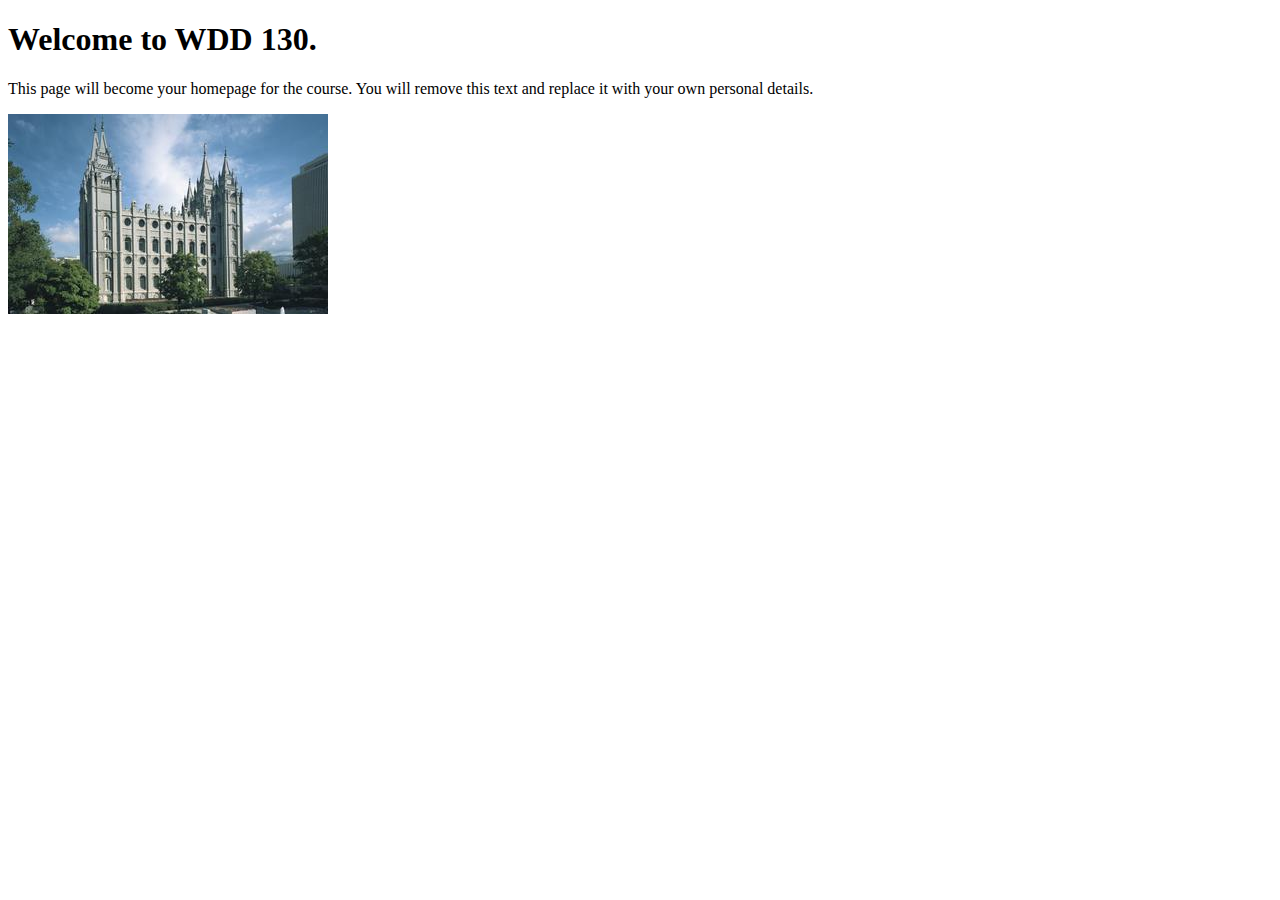
<file: index.html>
<!DOCTYPE html>
<html lang="en">
<head>
    <meta charset="UTF-8">
    <meta name="viewport" content="width=device-width, initial-scale=1.0">
    <title>WDD 130 | Personal Homepage</title>
</head>
<body>
    <h1>Welcome to WDD 130.</h1>
    <p>This page will become your homepage for the course. You will remove this text and replace it with your own personal details.</p>

    <img src="images/salt-lake-temple.jpg" alt="The Salt Lake Temple.">
</body>
</html>
</file>
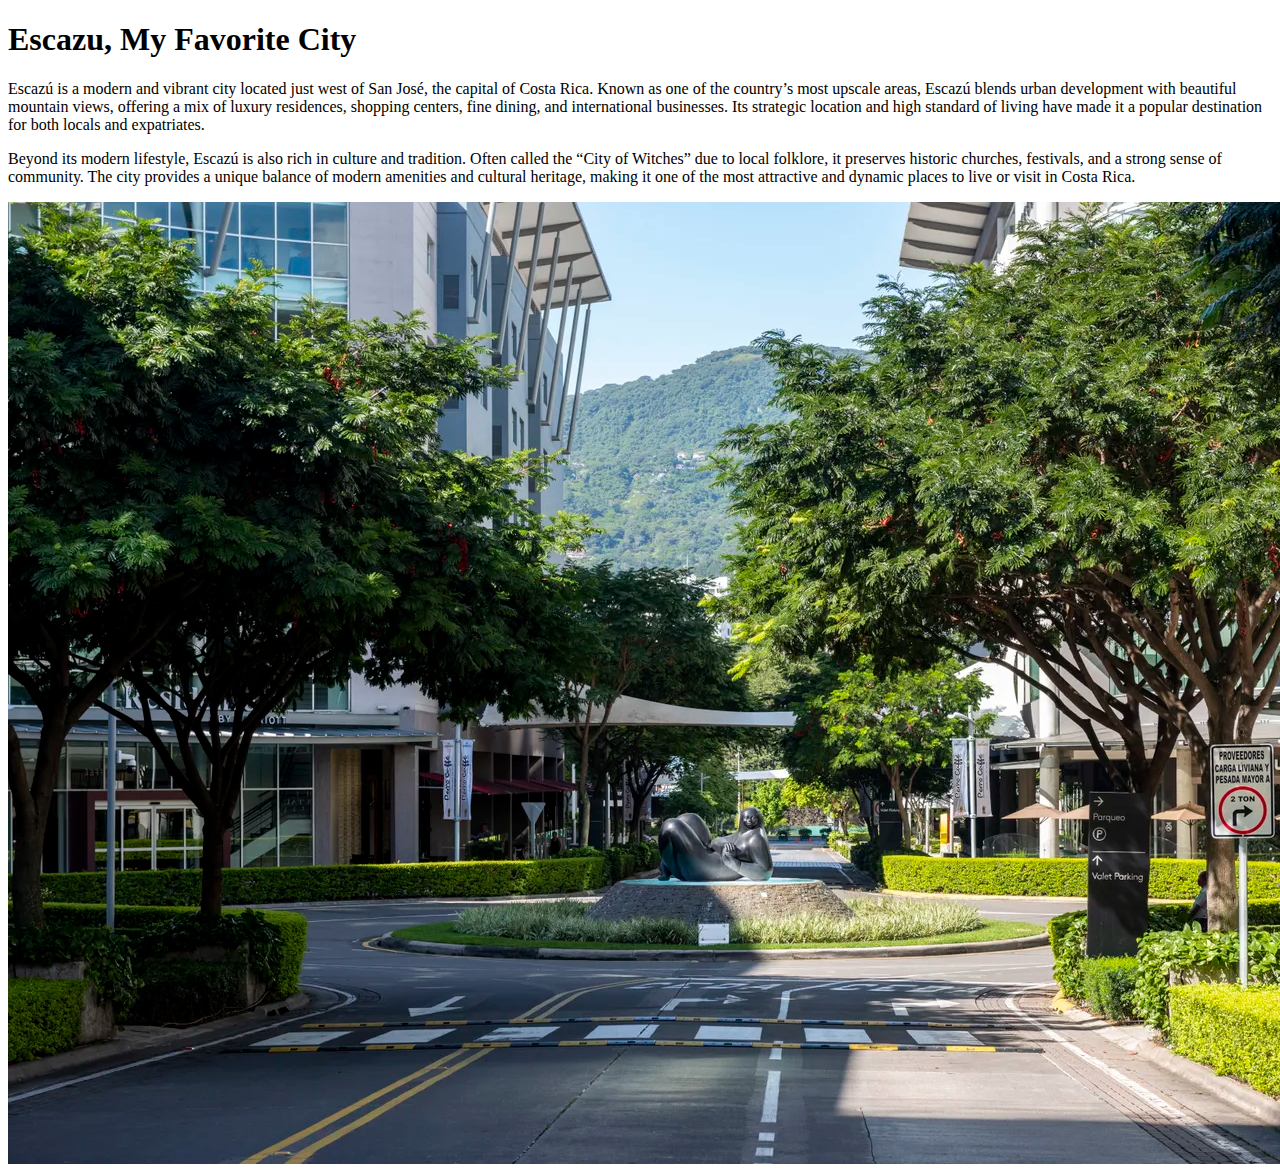
<file: week01/favorite-city.html>
<!DOCTYPE html>
<html lang="en">

<head>
    <meta charset="UTF-8">
    <meta name="viewport" content="width=device-width, initial-scale=1.0">
    <title>Document</title>
</head>

<body>
    <h1>Escazu, My Favorite City</h1>
    <p>Escazú is a modern and vibrant city located just west of San José, the capital of Costa Rica. Known as one of the
        country’s most upscale areas, Escazú blends urban development with beautiful mountain views, offering a mix of
        luxury
        residences, shopping centers, fine dining, and international businesses. Its strategic location and high
        standard of
        living have made it a popular destination for both locals and expatriates.</p>
    <p>Beyond its modern lifestyle, Escazú is also rich in culture and tradition. Often called the “City of Witches” due
        to
        local folklore, it preserves historic churches, festivals, and a strong sense of community. The city provides a
        unique
        balance of modern amenities and cultural heritage, making it one of the most attractive and dynamic places to
        live or
        visit in Costa Rica.</p>

    <img src="./images/Escazu-city.webp" alt="Escazu city">
</body>

</html>
</file>
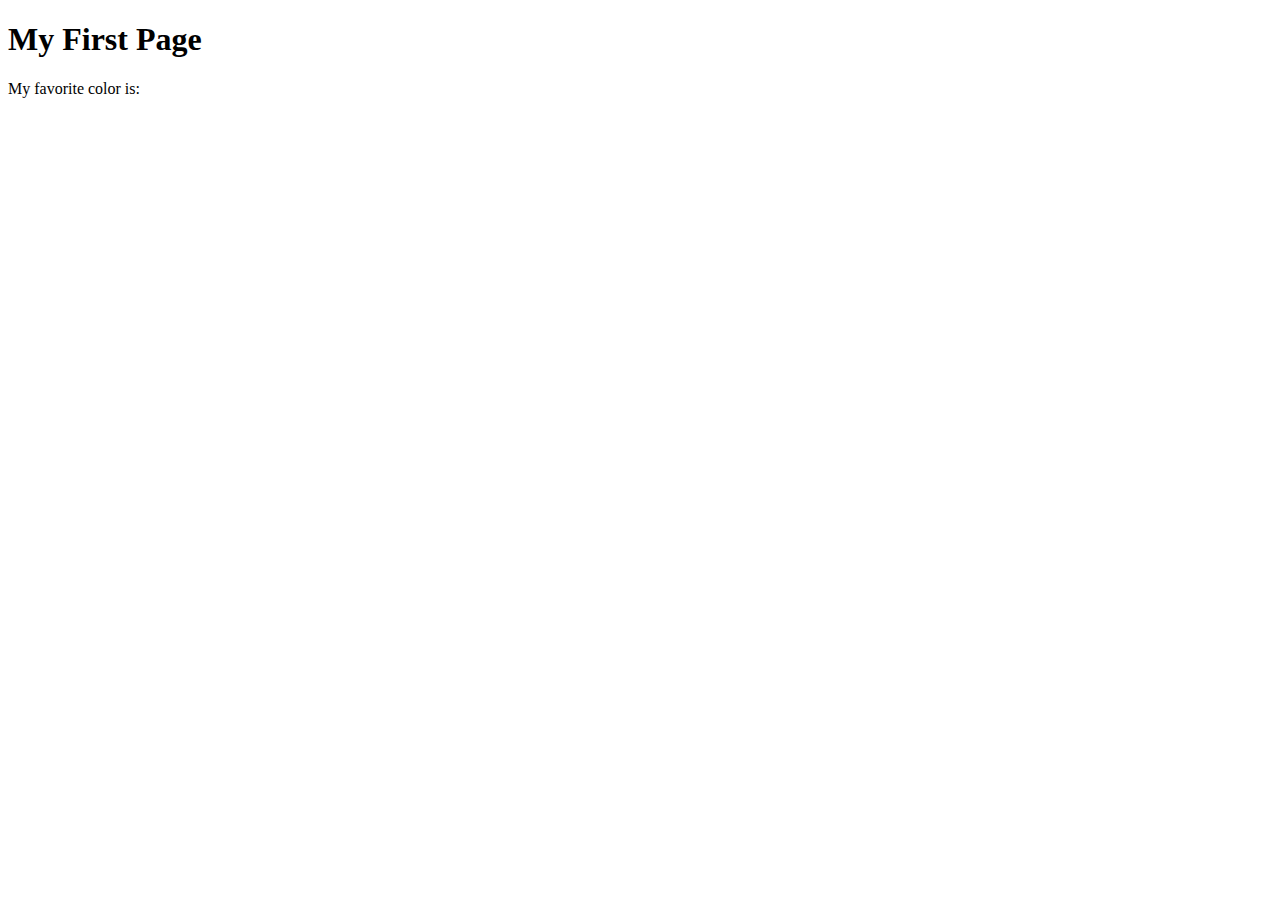
<file: week01/first-page.html>
<!DOCTYPE html>
<html lang="en">
<head>
    <meta charset="UTF-8">
    <meta name="viewport" content="width=device-width, initial-scale=1.0">
    <title>My First Page</title>
</head>
<body>
    <h1>My First Page</h1>
    <p>My favorite color is: </p>
</body>
</html>
</file>
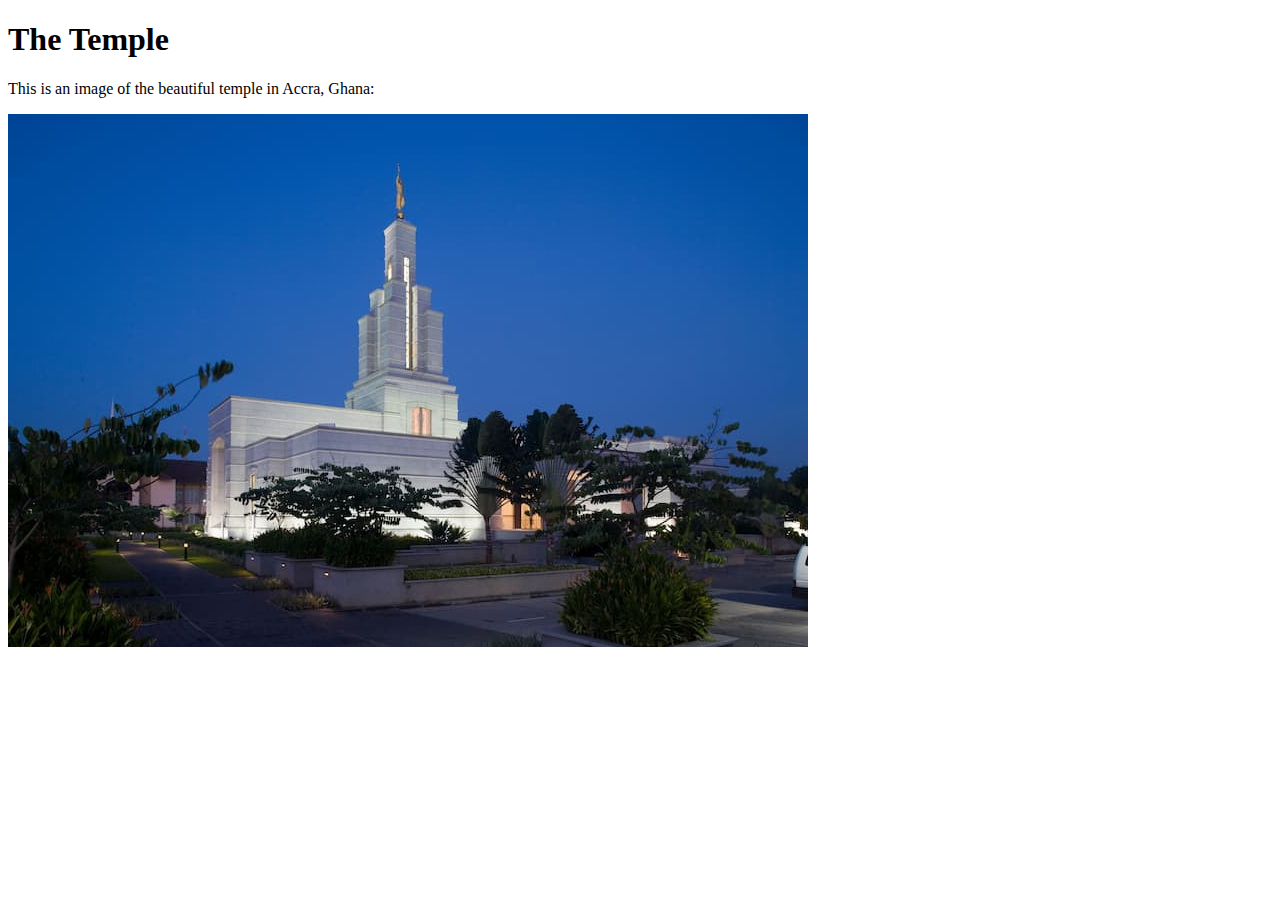
<file: week01/images-solution.html>
<!DOCTYPE html>
<html lang="en">
<head>
    <meta charset="UTF-8">
    <meta name="viewport" content="width=device-width, initial-scale=1.0">
    <title>Temple Image</title>
</head>
<body>
    <h1>The Temple</h1>
    <p>This is an image of the beautiful temple in Accra, Ghana:</p>
    <img src="images/temple-small.jpg" alt="The Accra Ghana Temple">
    
</body>
</html>
</file>
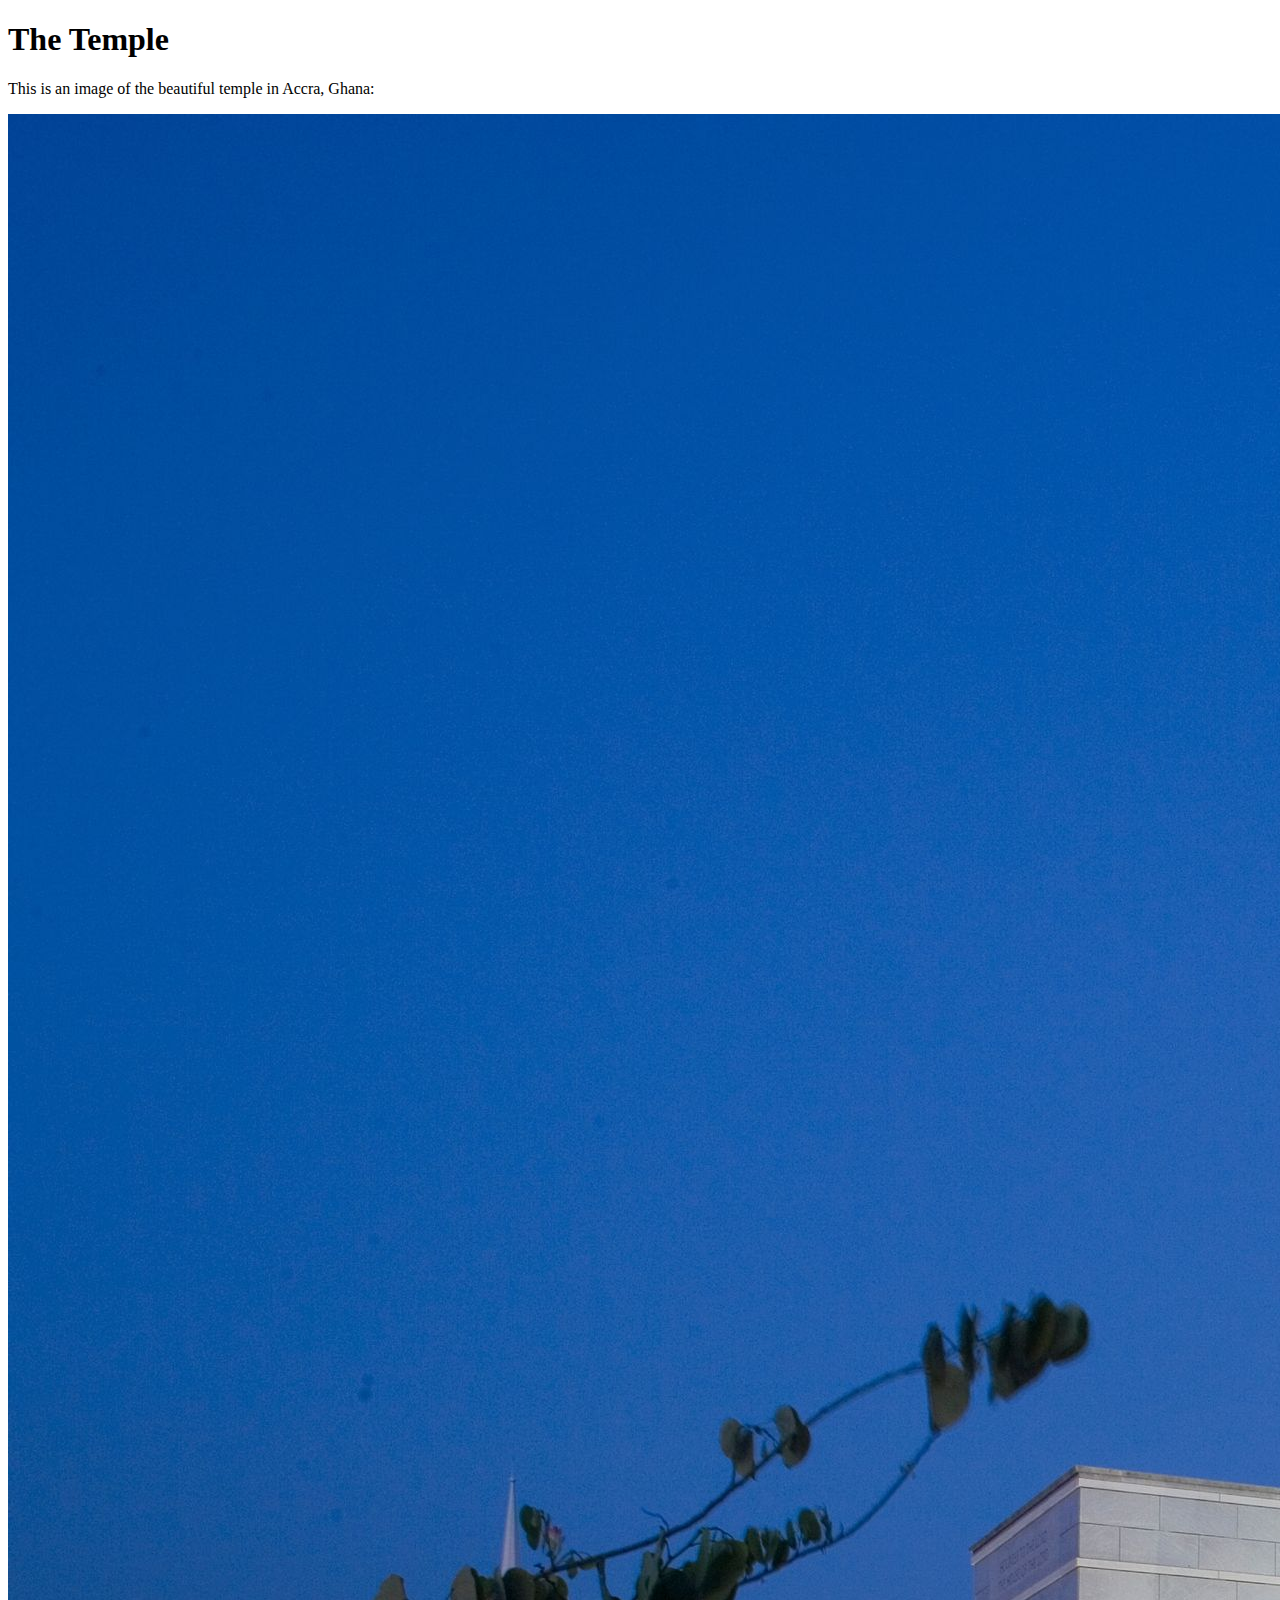
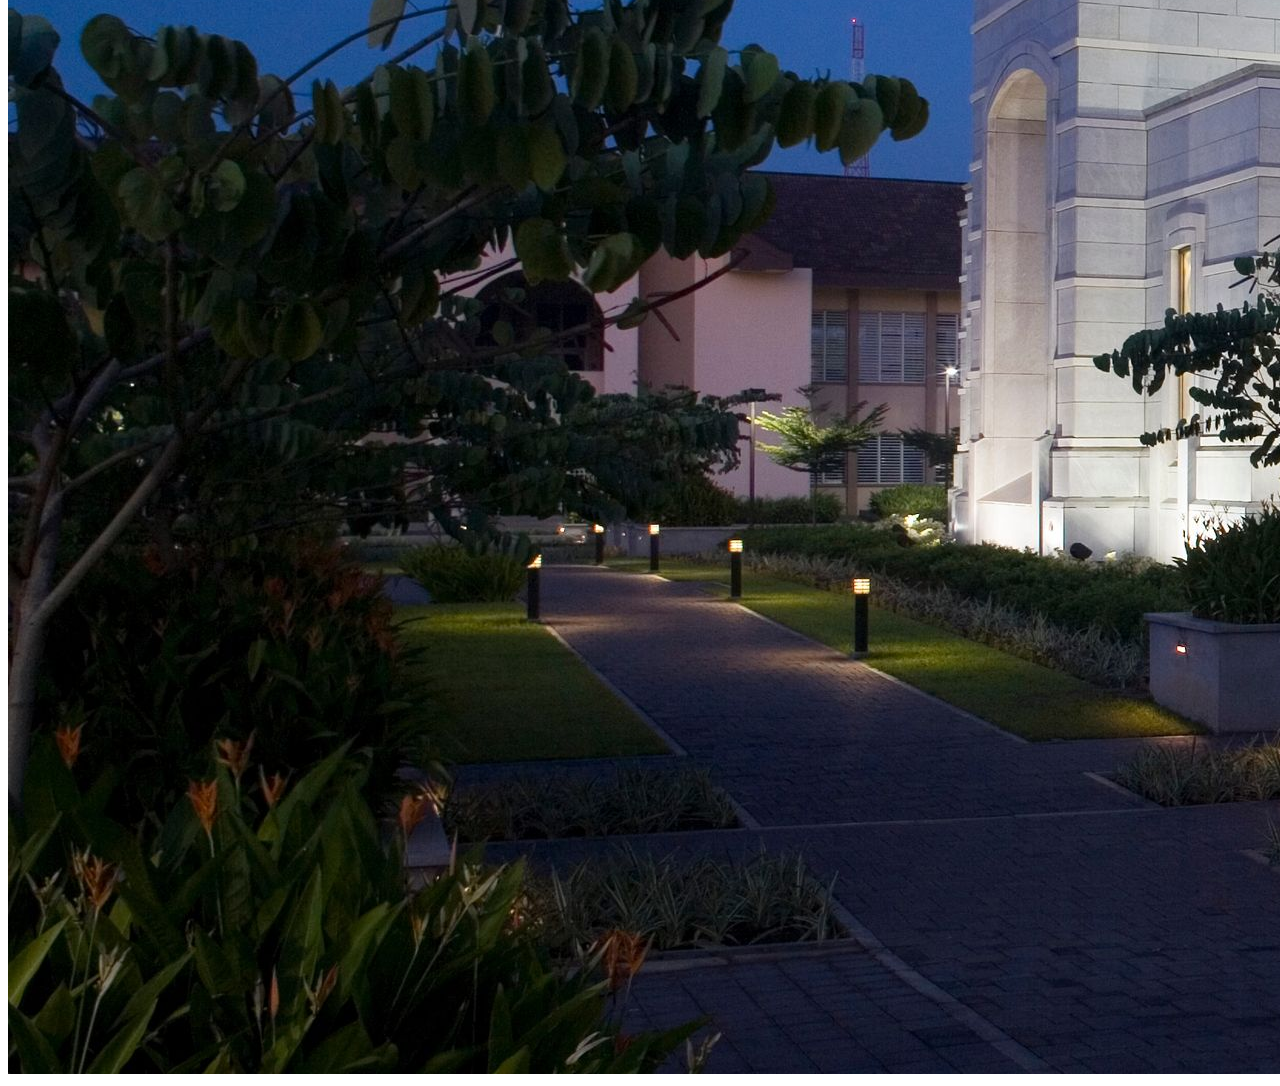
<file: week01/images.html>
<!DOCTYPE html>
<html lang="en">
<head>
    <meta charset="UTF-8">
    <meta name="viewport" content="width=device-width, initial-scale=1.0">
    <title>Temple Image</title>
</head>
<body>
    <h1>The Temple</h1>
    <p>This is an image of the beautiful temple in Accra, Ghana:</p>
    <img src="images/temple-large.jpeg" alt="The Accra Ghana Temple">
    
</body>
</html>
</file>
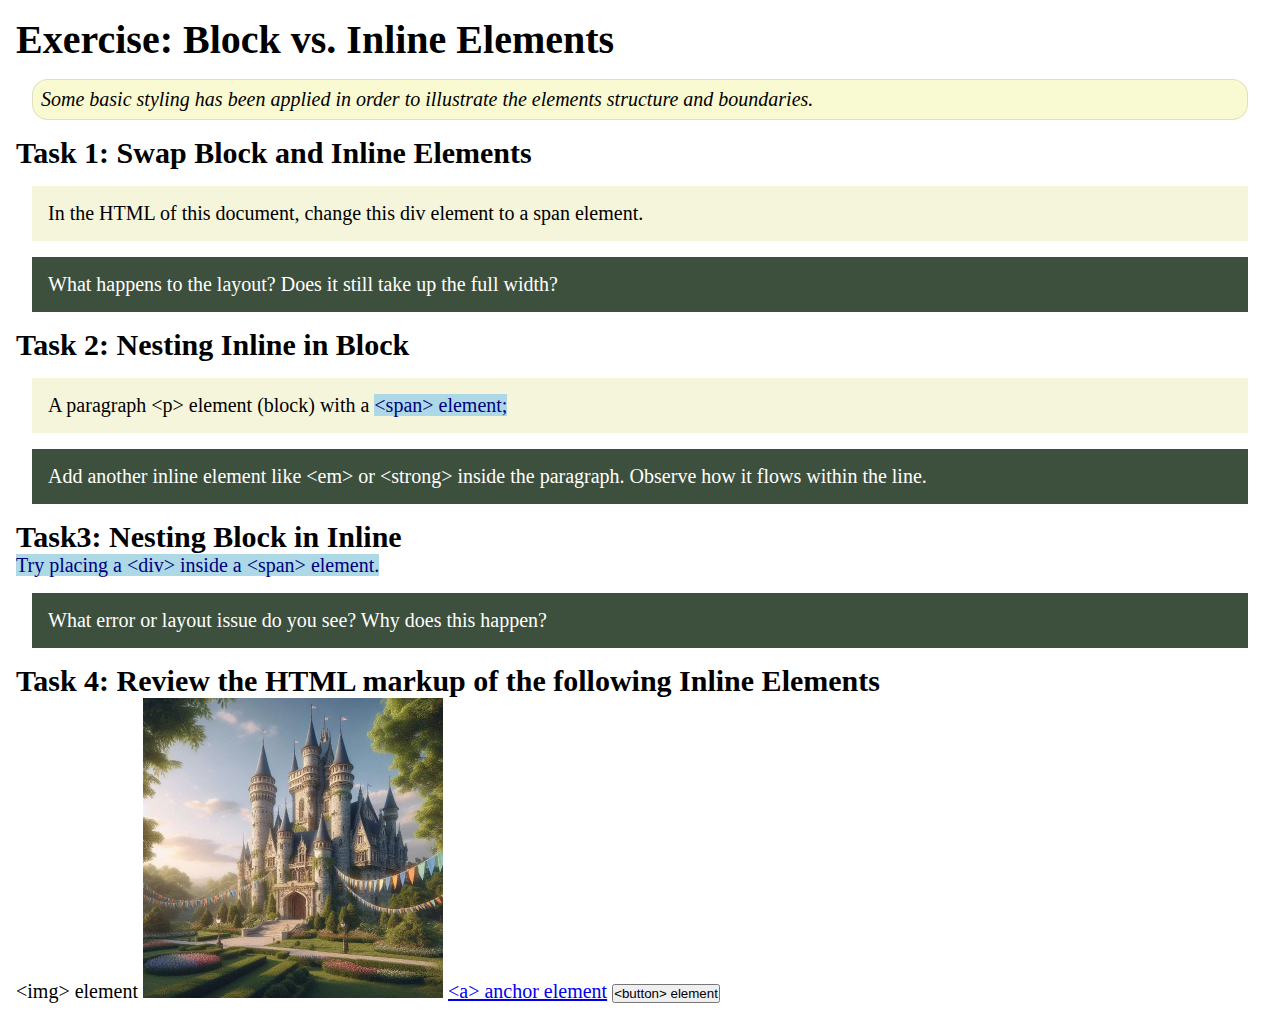
<file: week02/block-vs-inline.html>
<!DOCTYPE html>
<html lang="en">

<head>
    <meta charset="UTF-8">
    <meta name="viewport" content="width=device-width, initial-scale=1.0">
    <title>Exercise: Block vs. Inline Elements</title>
    <link rel="stylesheet" href="styles/block-vs-inline.css">
</head>

<body>
    <main>
        <h1>Exercise: Block vs. Inline Elements</h1>
        <p class="note">Some basic styling has been applied in order to illustrate the elements structure and
            boundaries.</p>

        <h2>Task 1: Swap Block and Inline Elements</h2>
        <div>In the HTML of this document, change this div element to a span element.</div>

        <p class="question">What happens to the layout? Does it still take up the full width?</p>

        <h2>Task 2: Nesting Inline in Block</h2>
        <p>A paragraph &lt;p&gt; element (block) with a <span>&lt;span&gt; element;</span></p>
        <p class="question">Add another inline element like &lt;em&gt; or &lt;strong&gt; inside the paragraph. Observe
            how it flows within the line.</p>

        <h2>Task3: Nesting Block in Inline</h2>
        <span>Try placing a &lt;div&gt; inside a &lt;span&gt; element.</span>
            <p class="question">What error or layout issue do you see? Why does this happen?</p>


            <h2>Task 4: Review the HTML markup of the following Inline Elements</h2>
        &lt;img&gt; element
        <img src="images/castle.webp" alt="placeholder image (images are inline)" width="300" height="300">
        <a href="https://churchofjesuschrist.org">&lt;a&gt; anchor element</a>
        <button type="button">&lt;button&gt; element</button>
    </main>
</body>

</html>
</file>
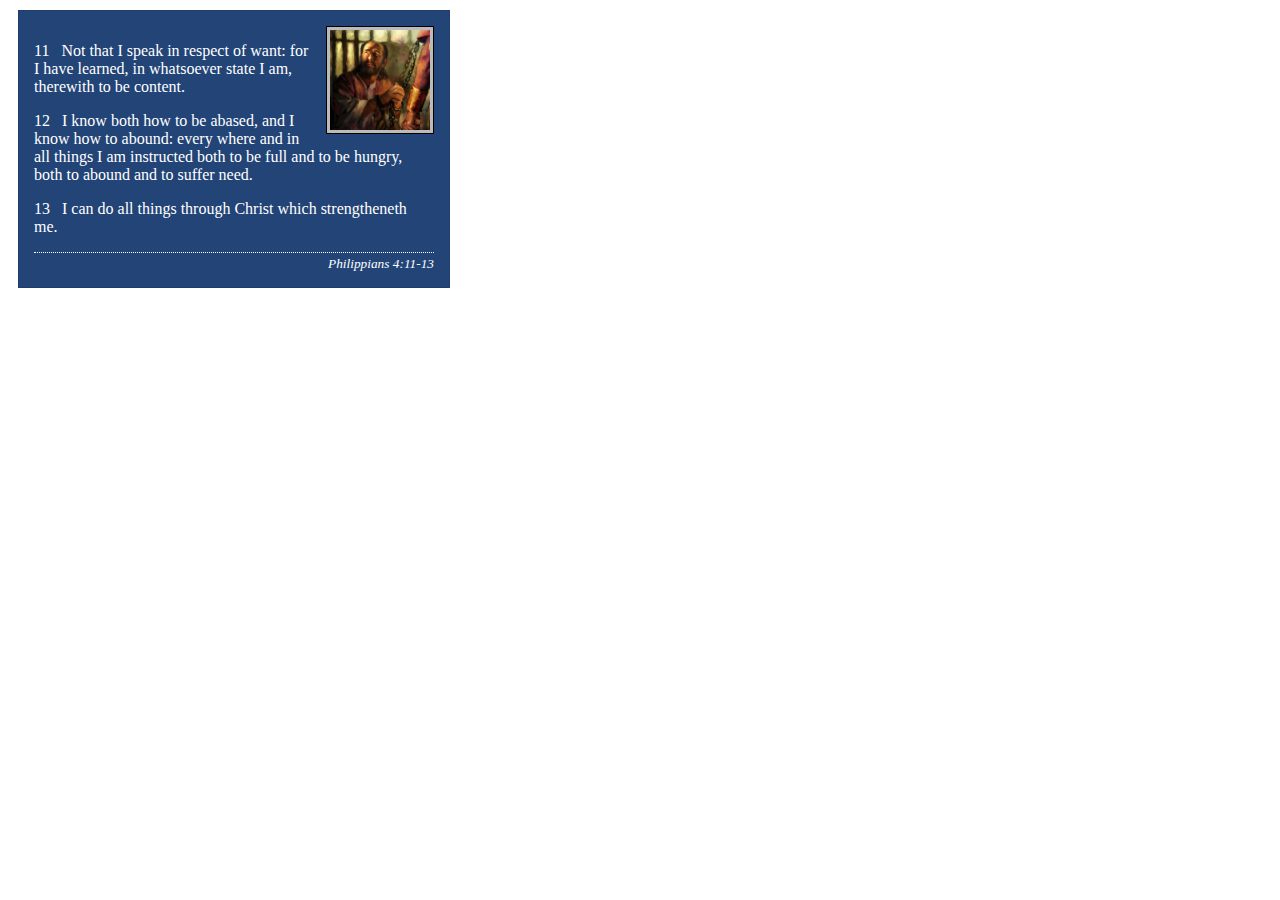
<file: week02/box-model-solution.html>
<!DOCTYPE html>
<html lang="en">
<head>
    <meta charset="UTF-8">
    <meta name="viewport" content="width=device-width, initial-scale=1.0">
    <title>Box Model Activity</title>
    <link rel="stylesheet" href="styles/box-model-solution.css">
</head>
<body>
    <main>
        <div class="callout">
            <img src="images/apostle-paul-imprisoned.webp" alt="Paul the Apostle - Imprisoned in Rome" width="200" height="200">
            <blockquote>
                <p>11 &nbsp; Not that I speak in respect of want: for I have learned, in whatsoever state I am, therewith to be content.</p>
                <p>12 &nbsp; I know both how to be abased, and I know how to abound: every where and in all things I am instructed both to be full and to be hungry, both to abound and to suffer need.</p>
                <p>13 &nbsp; I can do all things through Christ which strengtheneth me.</p>
            </blockquote>
            <cite>Philippians 4:11-13</cite>
        </div>
    </main>
</body>
</html>
</file>
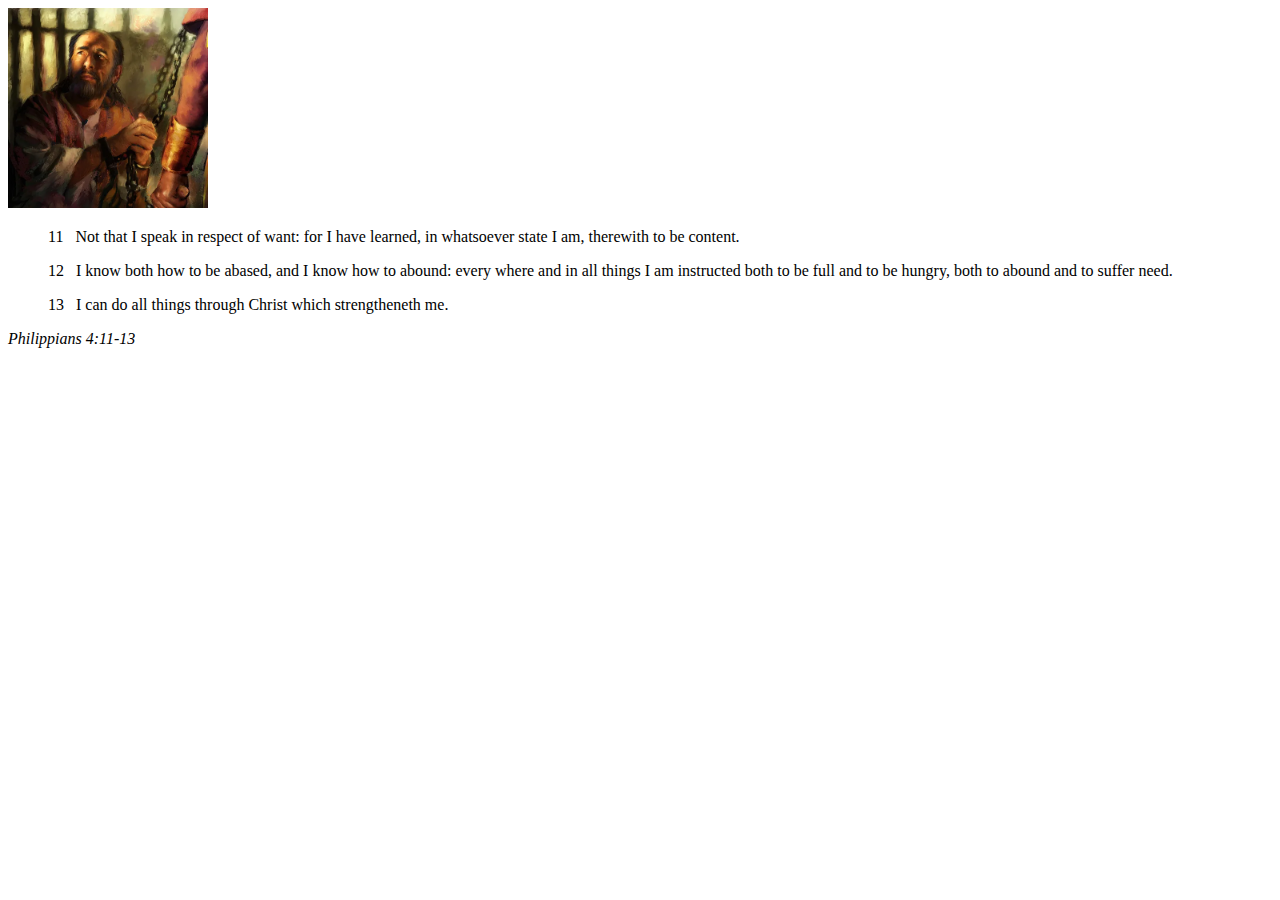
<file: week02/box-model.html>
<!DOCTYPE html>
<html lang="en">
<head>
    <meta charset="UTF-8">
    <meta name="viewport" content="width=device-width, initial-scale=1.0">
    <title>Box Model Activity</title>
</head>
<body>
    <main>
        <div class="callout">
            <img src="images/apostle-paul-imprisoned.webp" alt="Paul the Apostle - Imprisoned in Rome" width="200" height="200">
            <blockquote>
                <p>11 &nbsp; Not that I speak in respect of want: for I have learned, in whatsoever state I am, therewith to be content.</p>
                <p>12 &nbsp; I know both how to be abased, and I know how to abound: every where and in all things I am instructed both to be full and to be hungry, both to abound and to suffer need.</p>
                <p>13 &nbsp; I can do all things through Christ which strengtheneth me.</p>
            </blockquote>
            <cite>Philippians 4:11-13</cite>
        </div>
    </main>
</body>
</html>
</file>
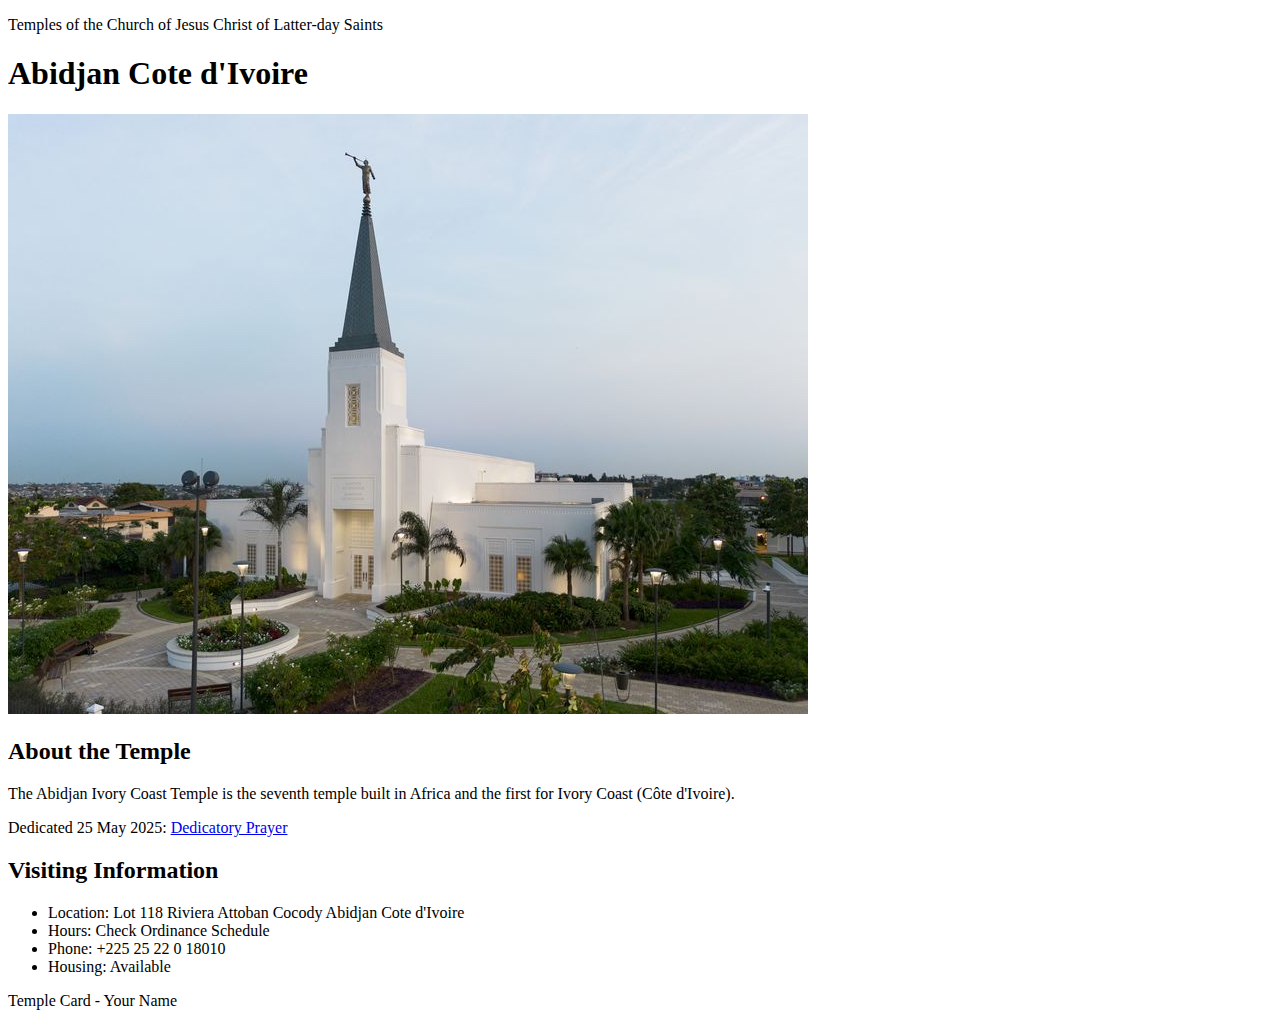
<file: week02/temple.html>
<!DOCTYPE html>
<html lang="en">

<head>
    <meta charset="UTF-8">
    <meta name="viewport" content="width=device-width, initial-scale=1.0">
    <title>Temple Card - Abidjan Cote d'Ivoire</title>
</head>

<body>
    <header>
        <p>Temples of the Church of Jesus Christ of Latter-day Saints</p>
    </header>
    <main>
        <h1>Abidjan Cote d'Ivoire</h1>
        <picture>
            <img src="images/abidjan-ivory-coast.jpeg" alt="Abidjan Cote d'Ivoire Temple">
        </picture>
        <section>
            <h2>About the Temple</h2>
            <p>The Abidjan Ivory Coast Temple is the seventh temple built in Africa and the first for Ivory Coast (Côte
                d'Ivoire).</p>
            <p>Dedicated 25 May 2025: <a
                    href="https://www.churchofjesuschrist.org/temples/dedicatory-prayer/abidjan-ivory-coast-temple/2025-05-25?lang=eng"
                    target="_blank" rel="noopener noreferrer">Dedicatory Prayer</a></p>
        </section>
        <section>
            <h2>Visiting Information</h2>
            <ul>
                <li>Location: Lot 118 Riviera Attoban Cocody Abidjan Cote d'Ivoire</li>
                <li>Hours: Check Ordinance Schedule</li>
                <li>Phone: +225 25 22 0 18010</li>
                <li>Housing: Available</li>
            </ul>
        </section>
    </main>
    <footer>
        <p>Temple Card - Your Name</p>
    </footer>
</body>

</html>
</file>
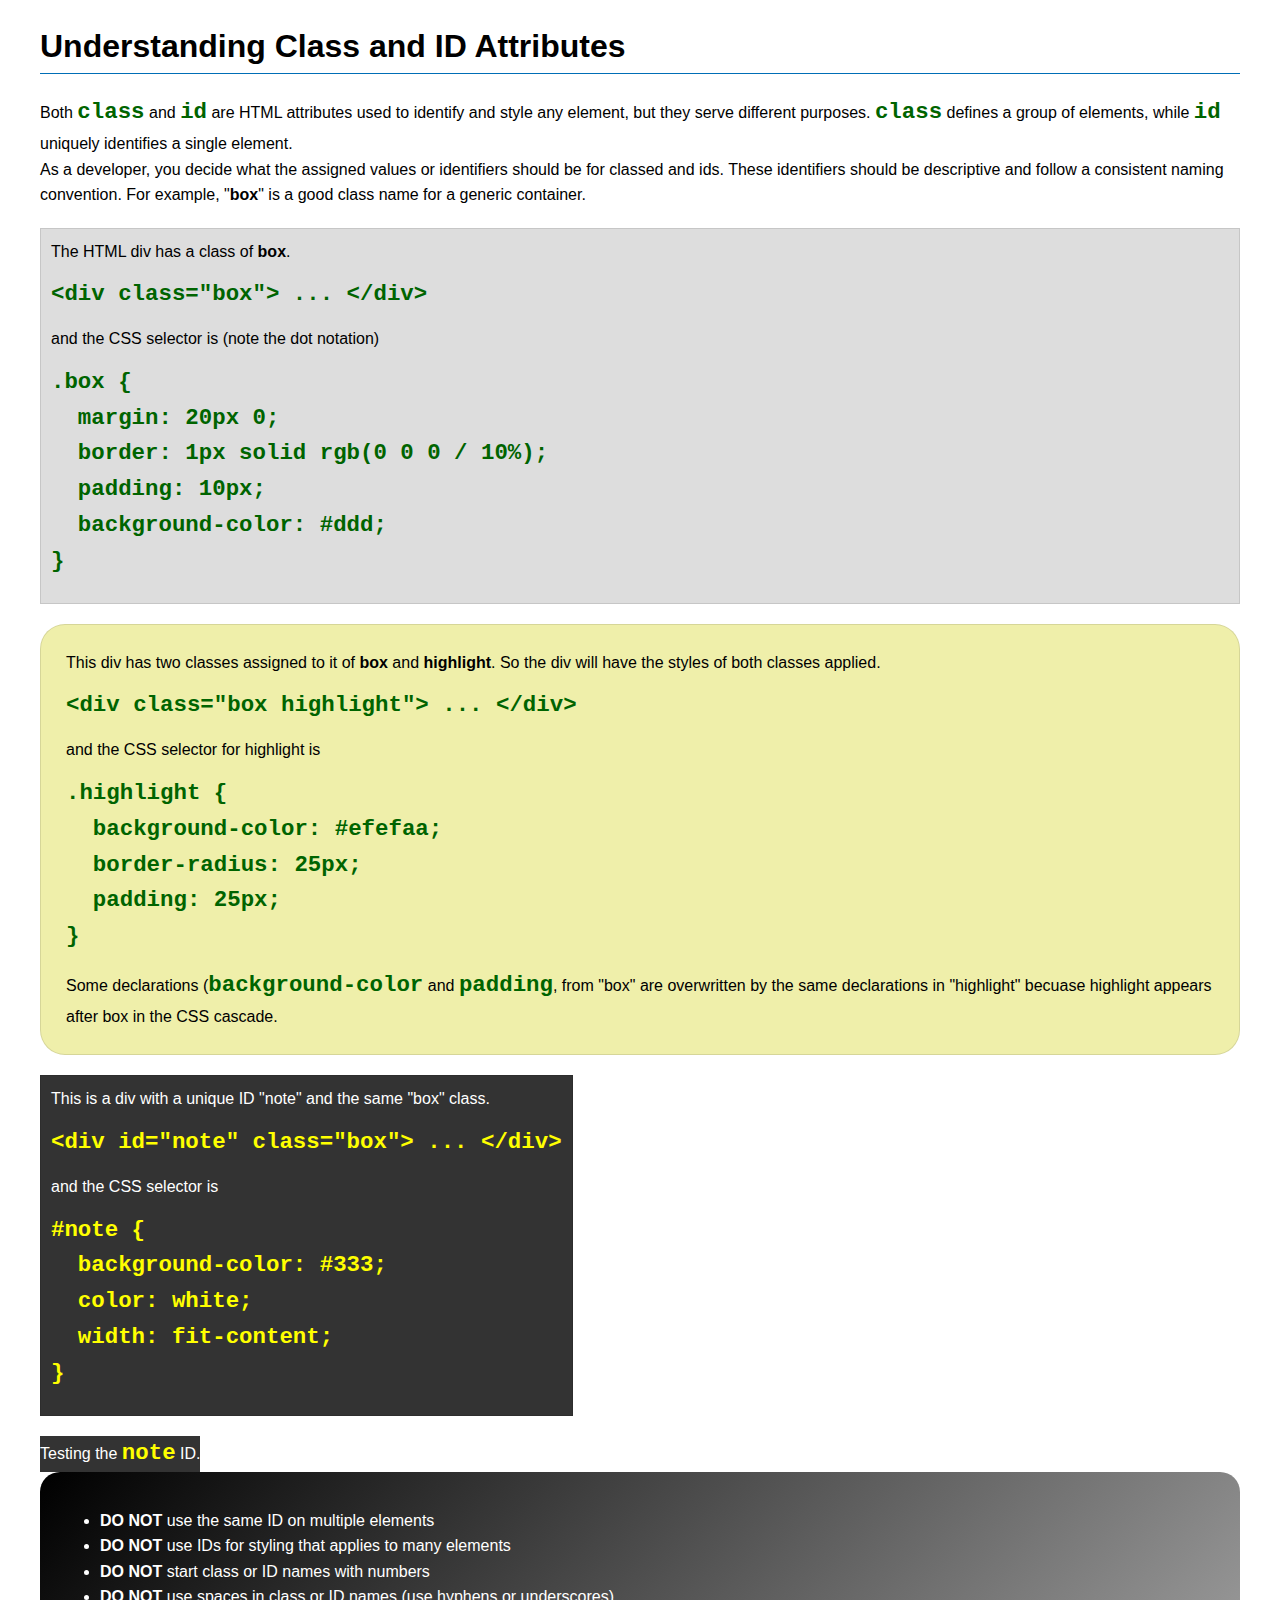
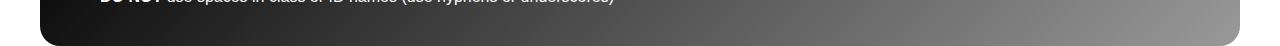
<file: week03/class-and-id.html>
<!DOCTYPE html>
<html lang="en">

<head>
    <meta charset="UTF-8">
    <meta name="viewport" content="width=device-width, initial-scale=1.0">
    <title>Class vs ID Attributes</title>
    <link rel="stylesheet" href="styles/class-and-id.css">
</head>

<body>
    <h1>Understanding Class and ID Attributes</h1>
    <p>Both <code>class</code> and <code>id</code> are HTML attributes used to identify and style any element, but they
        serve different purposes. <code>class</code> defines a group of elements, while <code>id</code> uniquely
        identifies a single element.</p>
    <p>As a developer, you decide what the assigned values or identifiers should be for classed and ids. These
        identifiers should be
        descriptive and follow a consistent naming convention. For example, "<strong>box</strong>" is a good class name
        for a generic container.</p>
    <div class="box">
        <p>The HTML div has a class of <strong>box</strong>.</p>
        <pre><code class="html">&lt;div class="box"&gt; ... &lt;/div&gt;</code></pre>
        and the CSS selector is (note the dot notation)
        <pre><code class="css">.box {
  margin: 20px 0;
  border: 1px solid rgb(0 0 0 / 10%);
  padding: 10px;
  background-color: #ddd; 
}</code></pre>
    </div>

    <div class="box highlight">
        <p>This div has two classes assigned to it of <strong>box</strong> and <strong>highlight</strong>. So the div
            will have the styles of both classes applied.</p>
        <pre><code class="html">&lt;div class="box highlight"&gt; ... &lt;/div&gt;</code></pre>
        and the CSS selector for highlight is
        <pre><code class="css">.highlight {
  background-color: #efefaa;
  border-radius: 25px;
  padding: 25px;
}</code></pre>
<p>Some declarations (<code>background-color</code> and <code>padding</code>, from "box" are overwritten by the same declarations in "highlight" becuase highlight appears after box in the CSS cascade.</p>
    </div>

    <div id="note" class="box">
        <p>This is a div with a unique ID "note" and the same "box" class.</p>
        <pre><code class="html">&lt;div id="note" class="box"&gt; ... &lt;/div&gt;</code></pre>
        and the CSS selector is
        <pre><code class="css">#note {
  background-color: #333;
  color: white;
  width: fit-content;
}</code></pre>
    </div>

    <div id="note">
        <p>Testing the <code>note</code> ID.</p>
    </div>

    <section id="best-practice">
        <ul>
            <li><strong>DO NOT</strong> use the same ID on multiple elements</li>
            <li><strong>DO NOT</strong> use IDs for styling that applies to many elements</li>
            <li><strong>DO NOT</strong> start class or ID names with numbers</li>
            <li><strong>DO NOT</strong> use spaces in class or ID names (use hyphens or underscores)</li>
        </ul>
    </section>




</body>

</html>
</file>
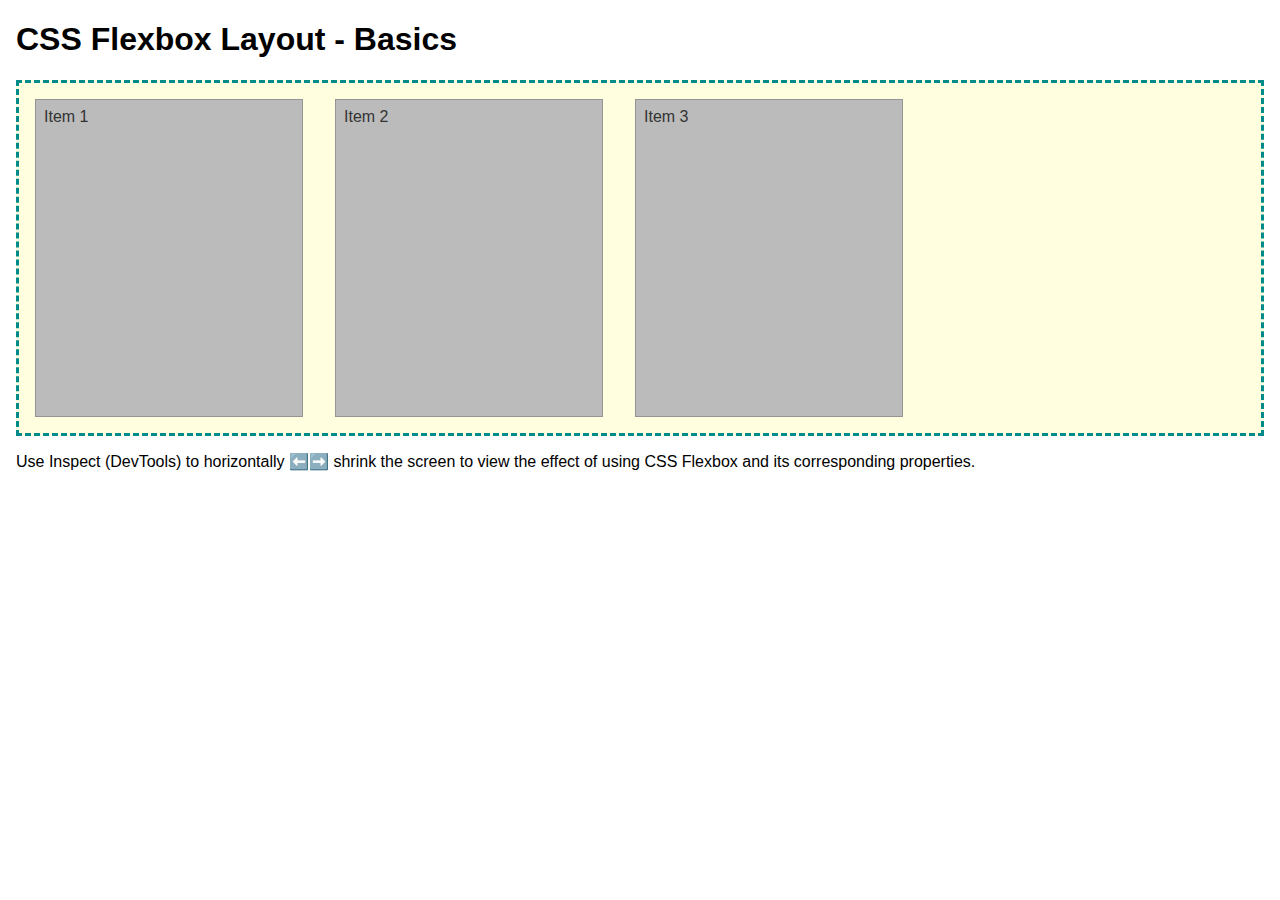
<file: week04/flexbox-layout.html>
<!DOCTYPE html>
<html lang="en">
<head>
    <meta charset="UTF-8">
    <meta name="viewport" content="width=device-width, initial-scale=1.0">
    <title>CSS Flexbox Layout - Basics</title>
    <link rel="stylesheet" href="styles/flexbox.css">
</head>
<body>
    <main>
        <h1>CSS Flexbox Layout - Basics</h1>
        <div class="flex-container">
            <div class="flex-item item1">Item 1</div>
            <div class="flex-item item2">Item 2</div>
            <div class="flex-item item3">Item 3</div>
        </div>
        <p>Use Inspect (DevTools) to horizontally ⬅️➡️ shrink the screen to view the effect of using CSS Flexbox and its corresponding properties.</p>
    </main>
</body>
</html>
</file>
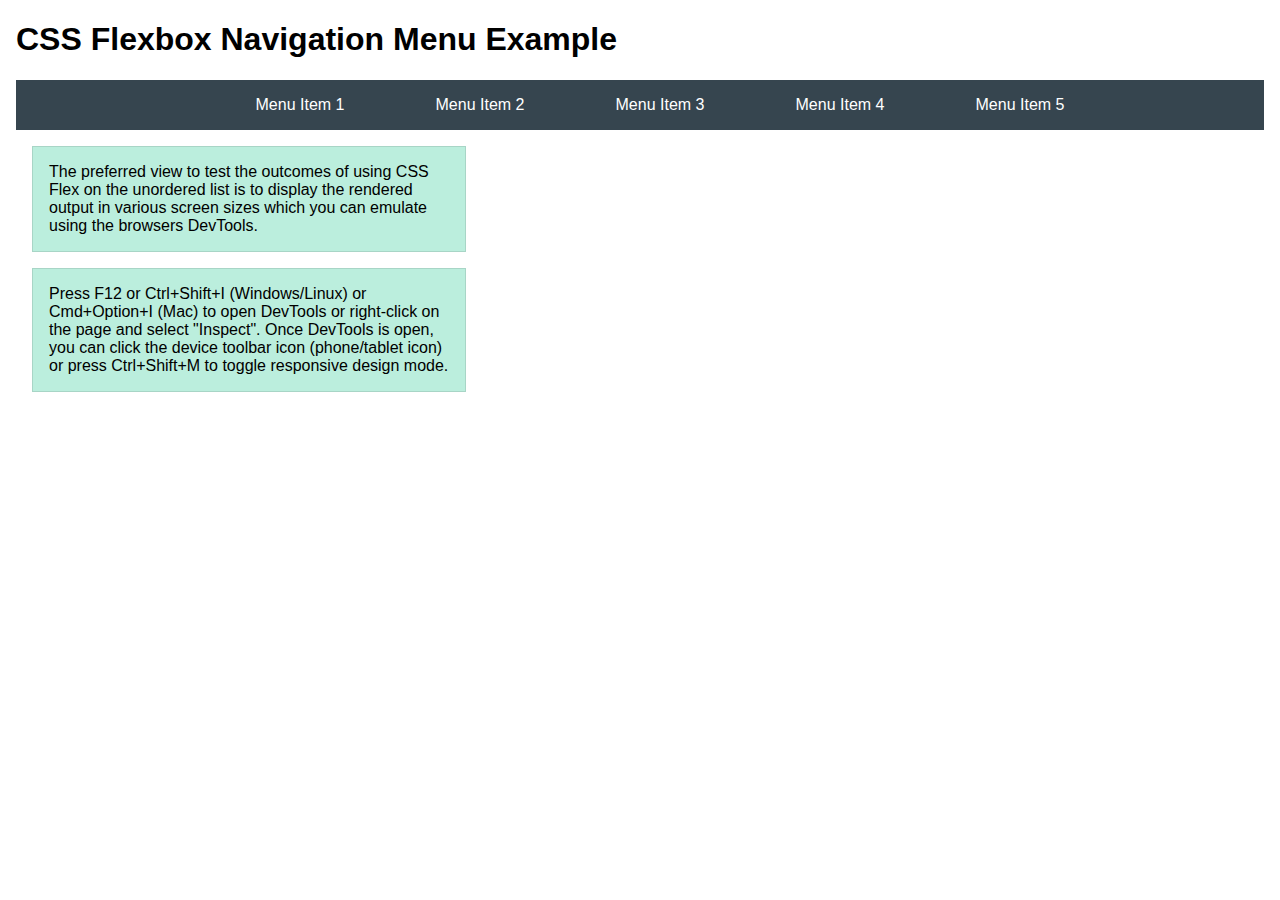
<file: week04/flexbox-menu.html>
<!DOCTYPE html>
<html lang="en">
<head>
    <meta charset="UTF-8">
    <meta name="viewport" content="width=device-width, initial-scale=1.0">
    <title>CSS Flexbox - Navigation Menu</title>
    <link rel="stylesheet" href="styles/flexbox-menu.css">
</head>
<body>
    <main>
        <h1>CSS Flexbox Navigation Menu Example</h1>
        <nav>
            <ul>
                <li><a href="#">Menu Item 1</a></li>
                <li><a href="#">Menu Item 2</a></li>
                <li><a href="#">Menu Item 3</a></li>
                <li><a href="#">Menu Item 4</a></li>
                <li><a href="#">Menu Item 5</a></li>
            </ul>
        </nav>
        <p>The preferred view to test the outcomes of using CSS Flex on the unordered list is to display the rendered output in various screen sizes which you can emulate using the browsers DevTools.</p>

        <p>Press F12 or Ctrl+Shift+I (Windows/Linux) or Cmd+Option+I (Mac) to open DevTools or right-click on the page and select "Inspect". Once DevTools is open, you can click the device toolbar icon (phone/tablet icon) or press Ctrl+Shift+M to toggle responsive design mode.</p>

                      
        
    </main>
</body>
</html>
</file>
<file: week02/styles/block-vs-inline.css>
* {
    margin: 0;
    padding: 0;
}

body {
    font-size: 20px;
    margin: 1rem;
}

p,
div {
    background-color: beige;
    margin: 1rem;
    padding: 1rem;
}

span {
    color: navy;
    background-color: lightblue;
}

code {
    margin: 0;
    padding: 0;
    color: green;
    font-size: 1.2rem;
}

.note {
    font-style: italic;
    background-color: lightgoldenrodyellow;
    border-radius: 1rem;
    border: 1px solid rgb(0 0 0 / 10%);
    margin: 1rem;
    padding: .5rem;
}

.question {
    background-color: #3d503d;
    color: #fff;
}
</file>
<file: week02/styles/box-model-solution.css>
.callout {
    max-width: 400px;
    margin: 10px;
    border: 1px solid rgba(0, 0, 0, .1);
    padding: 15px;
    background-color: #247;
    color: #fff;
}

.callout img {
    float: right;
    margin: 0 0 10px 15px;
    border: 1px solid #000;
    padding: 3px;
    background-color: #bbb;
    width: 100px;
    height: auto;

}

blockquote {
    margin: 0;
}

cite {
    display: block;
    border-top: 1px dotted #fff;
    padding-top: 3px;
    text-align: right;
    font-size: smaller;
}
</file>
<file: week03/styles/class-and-id.css>
body {
    font-family: Arial, sans-serif;
    line-height: 1.6;
    margin: 0;
    padding: 0 40px;
}

h1 {
    border-bottom: 1px solid rgb(0 110 182);
    padding-bottom: 0;
}



p {
    margin: 0;
}

code {
    color: darkgreen;
    font-weight: 700;
    font-size: 1.4rem;
}

/* Class examples - can be reused */

.box {
    margin: 20px 0;
    border: 1px solid rgb(0 0 0 / 10%);
    padding: 10px;
    background-color: #ddd; /* this is shorthand for #dddddd */
}

.highlight {
    background-color: #efefaa;
    border-radius: 25px;
    padding: 25px;
}

/* ID examples - should be unique */

#note {
    background-color: #333;
    color: white;
    width: fit-content;
}

#note code {
    color: yellow;
}

#best-practice {
    background: linear-gradient(135deg, #000 0%, #999 100%);
    color: white;
    border-radius: 20px;
    padding: 20px
}
</file>
<file: week04/styles/flexbox.css>
body {
    font-family: Helvetica, Arial, sans-serif;
    margin: 1rem;
}

.flex-container {
    border: 3px dashed darkcyan;
    background-color: lightyellow;
    display: flex;
    flex-wrap: wrap;
}

.flex-item {
    width: 250px;
    margin: 1rem;
    border: 1px solid rgb(0 0 0 / 20%);
    padding: 0.5rem;
    background-color: #bbb;
    color: #333;
}

.item1 {
    min-height: 100px;
}

.item2 {
    min-height: 200px;
}

.item3 {
    min-height: 300px;
}
</file>
<file: week04/styles/flexbox-menu.css>
body {
    font-family: Helvetica, Arial, sans-serif;
    margin: 1rem;
}

nav {
    background-color: #36454f;
}

nav ul {
    list-style-type: none;
    display: flex;
    flex-wrap: wrap;
    max-width: 900px;
    margin: 0 auto;
    justify-content: space-around;
    align-items: center;
}

nav a {
    display: block;
    color: #fff;
    text-align: center;
    padding: 1rem;
    text-decoration: none;
}

p {
    margin: 1rem;
    border: 1px solid rgb(0 0 0 / 10%);
    padding: 1rem;
    background-color: #bed;
    max-width: 400px;
}

#devtools-btn {
    background-color: #36454f;
    color: white;
    border: none;
    padding: 12px 24px;
    margin: 1rem;
    font-size: 16px;
    font-family: Helvetica, Arial, sans-serif;
    border-radius: 4px;
    cursor: pointer;
    transition: background-color 0.3s ease;
}

#devtools-btn:hover {
    background-color: #4a5a6a;
}

#devtools-btn:active {
    background-color: #2a3a4a;
}
</file>
